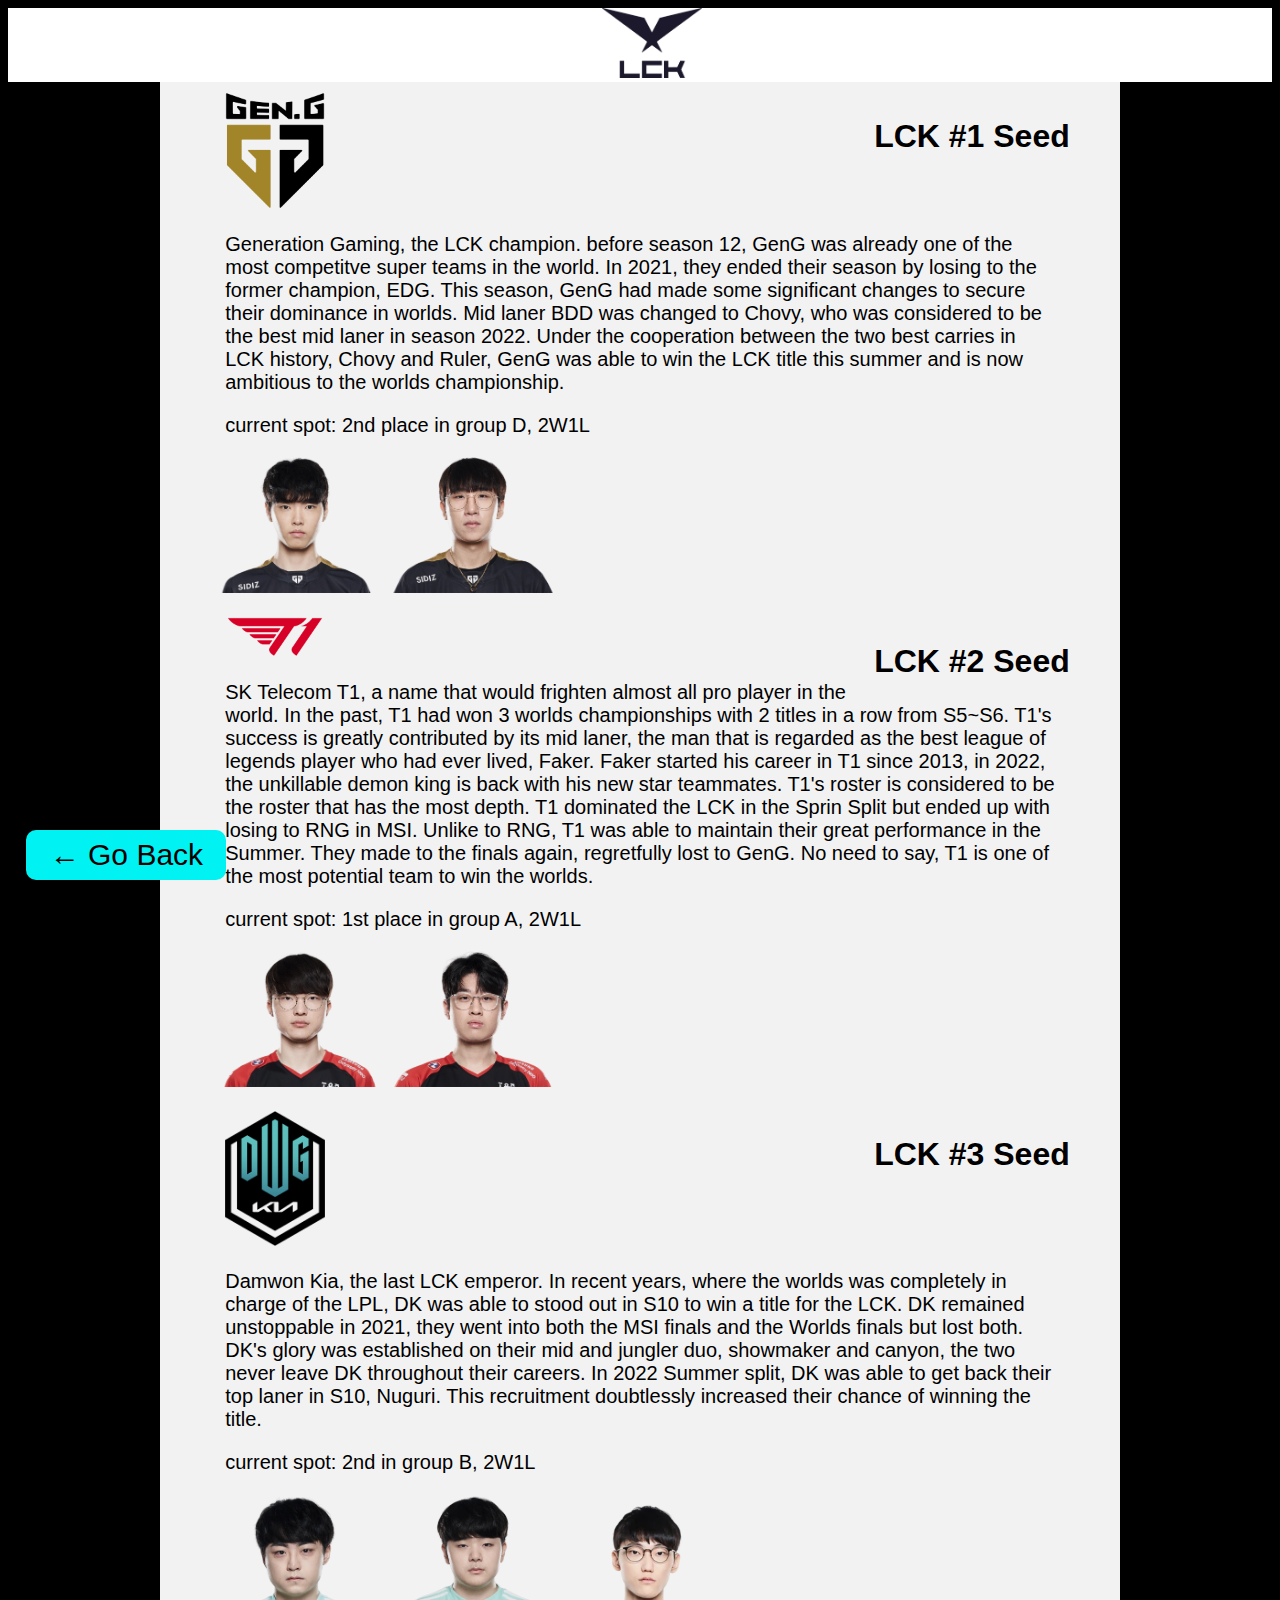
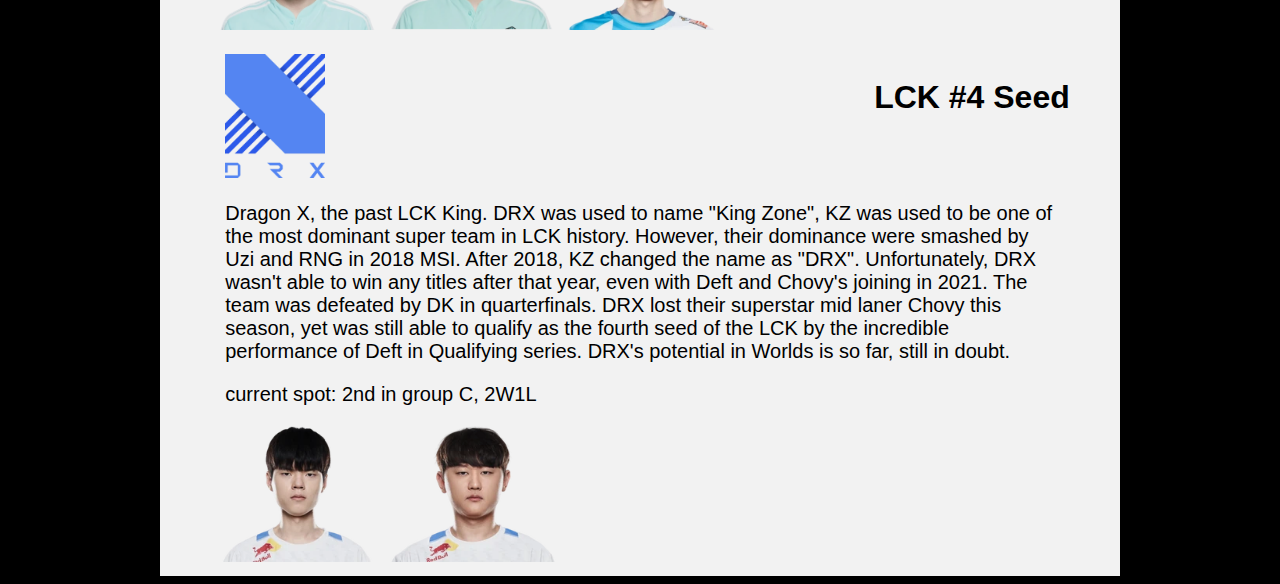
<file: LCK.html>
<!DOCTYPE html>
<html lang="en">
<head>
    <meta charset="UTF-8">
    <meta http-equiv="X-UA-Compatible" content="IE=edge">
    <meta name="viewport" content="width=device-width, initial-scale=1.0">
    <title>LCK intro</title>
    <link rel="stylesheet" href="css/LCK.css">
    <link rel="stylesheet" href="css/intro.css">
</head>
<body>
    <div class="title">
        <img src="img/LCK.webp" id="lck">
    </div>
    <div class="display-intro">
        <div class="layer">
            <div class="geng-intro">
                <h1>
                    LCK #1 Seed
                </h1>
                <img src="img/geng.png" id="geng">
                <p>
                    Generation Gaming, the LCK champion. before season 12, GenG was already one of the most competitve super teams in the world.
                    In 2021, they ended their season by losing to the former champion, EDG. This season, GenG had made some significant changes to secure their
                    dominance in worlds. Mid laner BDD was changed to Chovy, who was considered to be the best mid laner in season 2022. Under the cooperation between the
                    two best carries in LCK history, Chovy and Ruler, GenG was able to win the LCK title this summer and is now ambitious to the worlds championship.
                </p>
                <p>
                    current spot: 2nd place in group D, 2W1L
                </p>
                <div class="intro-images">
                    <img src="img/chovy.webp" id="chovy">
                    <img src="img/ruler.webp" id="ruler">

                </div>
            </div>
            <div class="t1-intro">
                <h1>
                    LCK #2 Seed
                </h1>
                <img src="img/T1.png" id="t1">
                <p>
                    SK Telecom T1, a name that would frighten almost all pro player in the world. In the past, T1 had won 3 worlds championships
                    with 2 titles in a row from S5~S6. T1's success is greatly contributed by its mid laner, the man that is regarded as the best league of legends player who had ever lived, Faker.
                    Faker started his career in T1 since 2013, in 2022, the unkillable demon king is back with his new star teammates. T1's roster is considered to be the roster that has the most depth.
                    T1 dominated the LCK in the Sprin Split but ended up with losing to RNG in MSI. Unlike to RNG, T1 was able to maintain their great performance in the Summer. They made to the finals again,
                    regretfully lost to GenG. No need to say, T1 is one of the most potential team to win the worlds.
                </p>
                <p>
                    current spot: 1st place in group A, 2W1L
                </p>
                <div class="intro-images">
                    <img src="img/faker.webp" id="faker">
                    <img src="img/zeus.webp" id="zeus">
                </div>
            </div>
            <div class="dk-intro">
                <h1>
                    LCK #3 Seed
                </h1>
                <img src="img/dk.png" id="dk">
                <p>
                   Damwon Kia, the last LCK emperor. In recent years, where the worlds was completely in charge of the LPL, DK was able to stood out in S10 to win a title for the LCK.
                   DK remained unstoppable in 2021, they went into both the MSI finals and the Worlds finals but lost both. DK's glory was established on their mid and jungler duo, showmaker and
                   canyon, the two never leave DK throughout their careers. In 2022 Summer split, DK was able to get back their top laner in S10, Nuguri. This recruitment doubtlessly increased their chance
                   of winning the title.
                </p>
                <p>
                    current spot: 2nd in group B, 2W1L
                </p>
                <div class="intro-images">
                    <img src="img/showmaker.webp" id="showmaker">
                    <img src="img/canyon.webp" id="canyon">
                    <img src="img/nuguri.webp" id="nuguri">

                </div>
            </div>
            <div class="drx-intro">
                <h1>
                    LCK #4 Seed
                </h1>
                <img src="img/drxwebp.webp" id="drx">
                <p>
                    Dragon X, the past LCK King. DRX was used to name "King Zone", KZ was used to be one of the most dominant super team in LCK history. However, their dominance were smashed by
                    Uzi and RNG in 2018 MSI. After 2018, KZ changed the name as "DRX". Unfortunately, DRX wasn't able to win any titles after that year, even with Deft and Chovy's joining in 2021.
                    The team was defeated by DK in quarterfinals. DRX lost their superstar mid laner Chovy this season, yet was still able to qualify as the fourth seed of the LCK by the incredible performance
                    of Deft in Qualifying series. DRX's potential in Worlds is so far, still in doubt.
                </p>
                <p>
                    current spot: 2nd in group C, 2W1L
                </p>
                <div class="intro-images">
                    <img src="img/deft.webp" id="deft">
                    <img src="img/pyosik.webp" id="pyosik">
                </div>
            </div>
            <div class="back">
                <input type="button" id="back" value="← Go Back" onclick="location.href='index.html'">
            </div>
        </div>
    </div> 
</body>
</html>
</file>
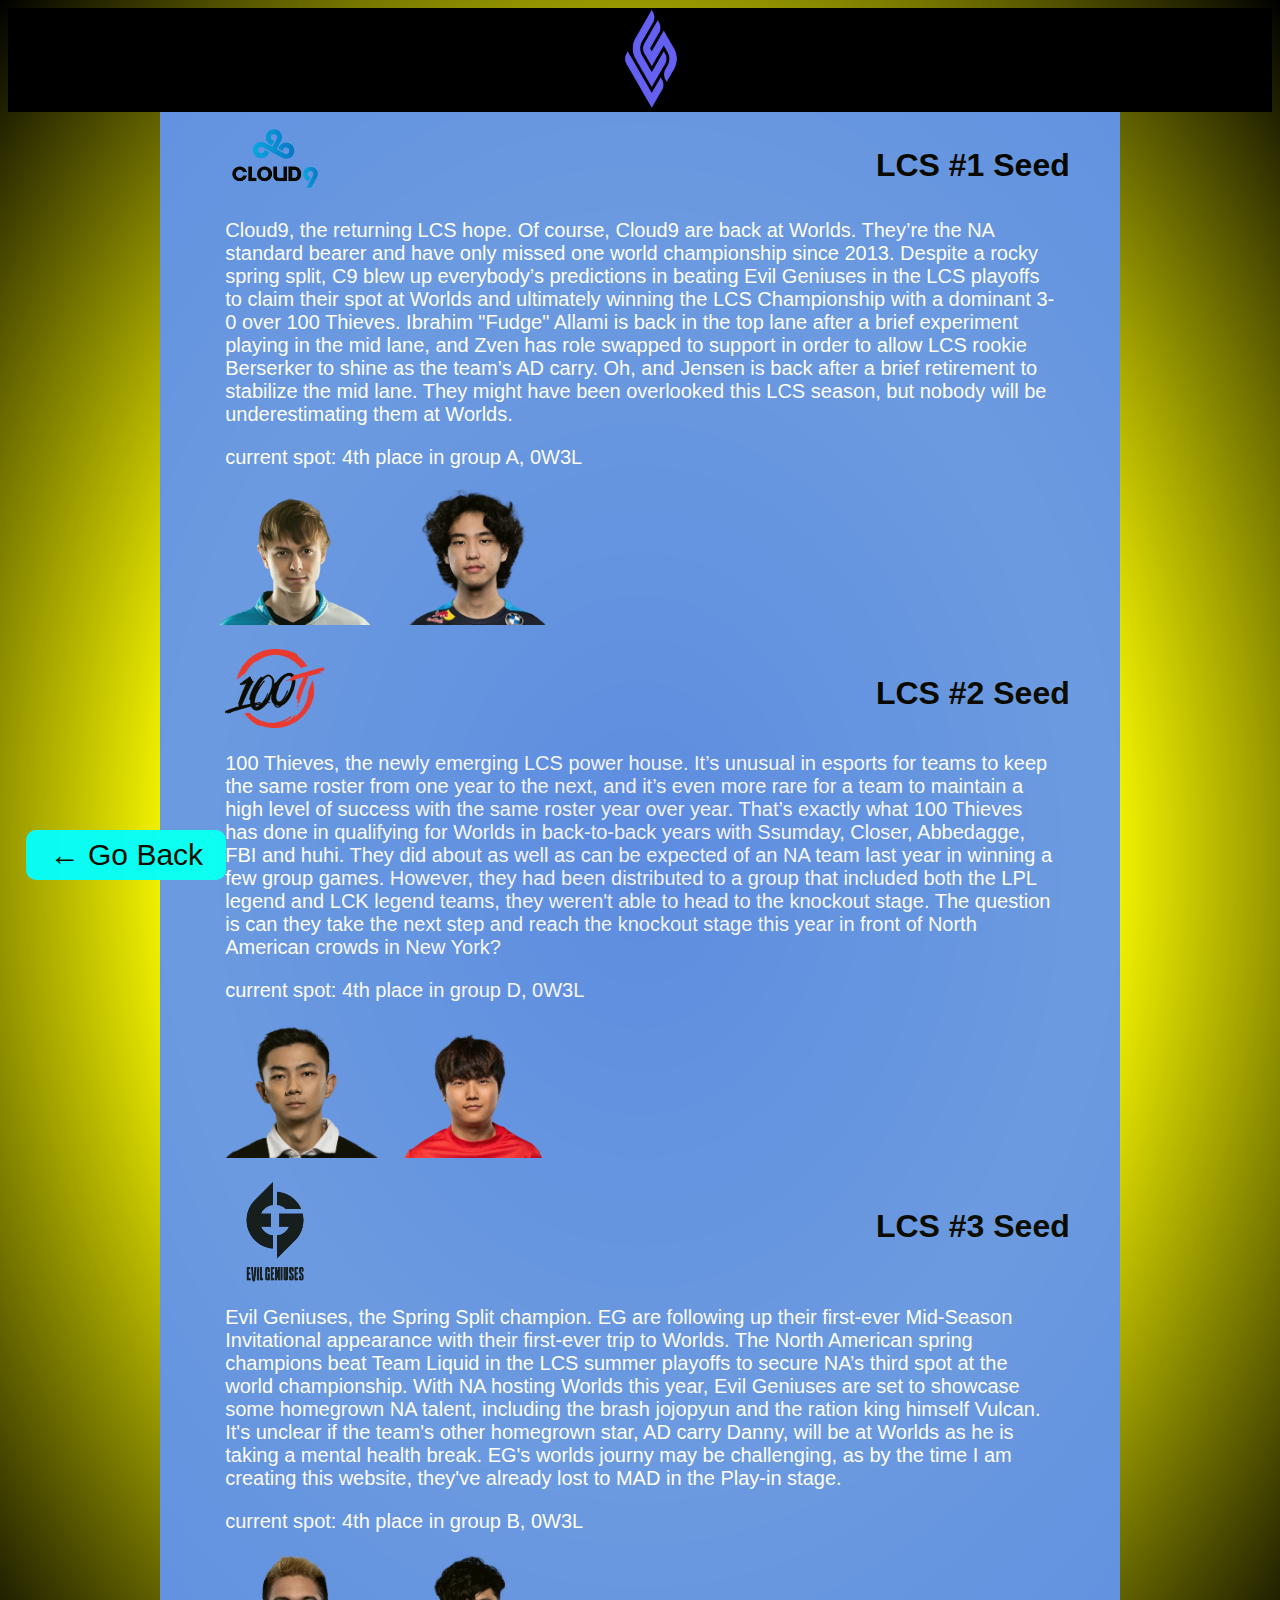
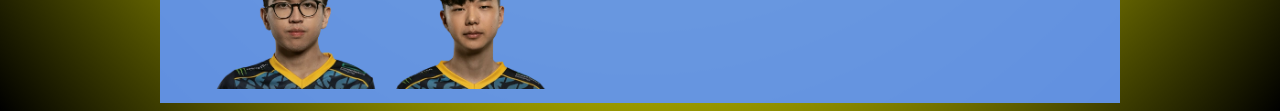
<file: LCS.html>
<!DOCTYPE html>
<html lang="en">
<head>
    <meta charset="UTF-8">
    <meta http-equiv="X-UA-Compatible" content="IE=edge">
    <meta name="viewport" content="width=device-width, initial-scale=1.0">
    <title>LCS intro</title>
    <link rel="stylesheet" href="css/LCS.css">
    <link rel="stylesheet" href="css/intro.css">
</head>
<body>
    <div class="title">
        <img src="img/lcs.webp" id="lcs">
    </div>
    <div class="display-intro">
        <div class="layer">
            <div class="c9-intro">
                <h1>
                    LCS #1 Seed
                </h1>
                <img src="img/Cloud-9.png" id="c9">
                <p>
                    Cloud9, the returning LCS hope.
                    Of course, Cloud9 are back at Worlds. They’re the NA standard bearer and have only missed one world championship since 2013. Despite a rocky spring split, C9 blew up everybody’s predictions in beating Evil Geniuses in the 
                    LCS playoffs to claim their spot at Worlds and ultimately winning the LCS Championship with a dominant 3-0 over 100 Thieves. Ibrahim "Fudge" Allami is back in the top lane after a brief experiment playing in the mid lane, 
                    and Zven has role swapped to support in order to allow LCS rookie Berserker to shine as the team’s AD carry. Oh, and Jensen is back after a brief retirement to stabilize 
                    the mid lane. They might have been overlooked this LCS season, but nobody will be underestimating them at Worlds.
                </p>
                <p>
                    current spot: 4th place in group A, 0W3L
                </p>
                <div class="intro-images">
                    <img src="img/Jensen.webp" id="jensen">
                    <img src="img/berserker.webp" id="berserker">

                </div>
            </div>
            <div class="hundt-intro">
                <h1>
                    LCS #2 Seed
                </h1>
                <img src="img/hundredT.png" id="hundt">
                <p>
                    100 Thieves, the newly emerging LCS power house.
                    It’s unusual in esports for teams to keep the same roster from one year to the next, and it’s even more rare for a team to maintain a high level of success with the same roster year over year. That’s exactly what 100 Thieves 
                    has done in qualifying for Worlds in back-to-back years with Ssumday, Closer, Abbedagge, FBI and huhi. They did about as well as can be expected of an 
                    NA team last year in winning a few group games. However, they had been distributed to a group that included both the LPL legend and LCK legend teams, they weren't able to head to the knockout stage.
                    The question is can they take the next step and reach the knockout stage this year in front of North American crowds in New York?
                </p>
                <p>
                    current spot: 4th place in group D, 0W3L
                </p>
                <div class="intro-images">
                    <img src="img/fbi.webp" id="fbi">
                    <img src="img/ssumday.webp" id="ssumday">
                </div>
            </div>
            <div class="eg-intro">
                <h1>
                    LCS #3 Seed
                </h1>
                <img src="img/eg.webp" id="eg">
                <p>
                    Evil Geniuses, the Spring Split champion.
                    EG are following up their first-ever Mid-Season Invitational appearance with their first-ever trip to Worlds. The North American spring champions beat Team Liquid in the LCS summer playoffs to secure NA’s third spot at the world 
                    championship. With NA hosting Worlds this year, Evil Geniuses are set to showcase some homegrown NA talent, including the brash jojopyun and the ration king himself Vulcan. It's unclear if 
                    the team's other homegrown star, AD carry Danny, will be at Worlds as he is taking a mental health break. EG's worlds journy may be challenging, as by the time I am creating this website, they've already lost to MAD in the Play-in stage.
                </p>
                <p>
                    current spot: 4th place in group B, 0W3L
                </p>
                <div class="intro-images">
                    <img src="img/danny.webp" id="danny">
                    <img src="img/jojoyun.webp" id="jojoyun">

                </div>
            </div>
            <div class="back">
                <input type="button" id="back" value="← Go Back" onclick="location.href='index.html'">
            </div>
    </div>
</body>
</html>
</file>
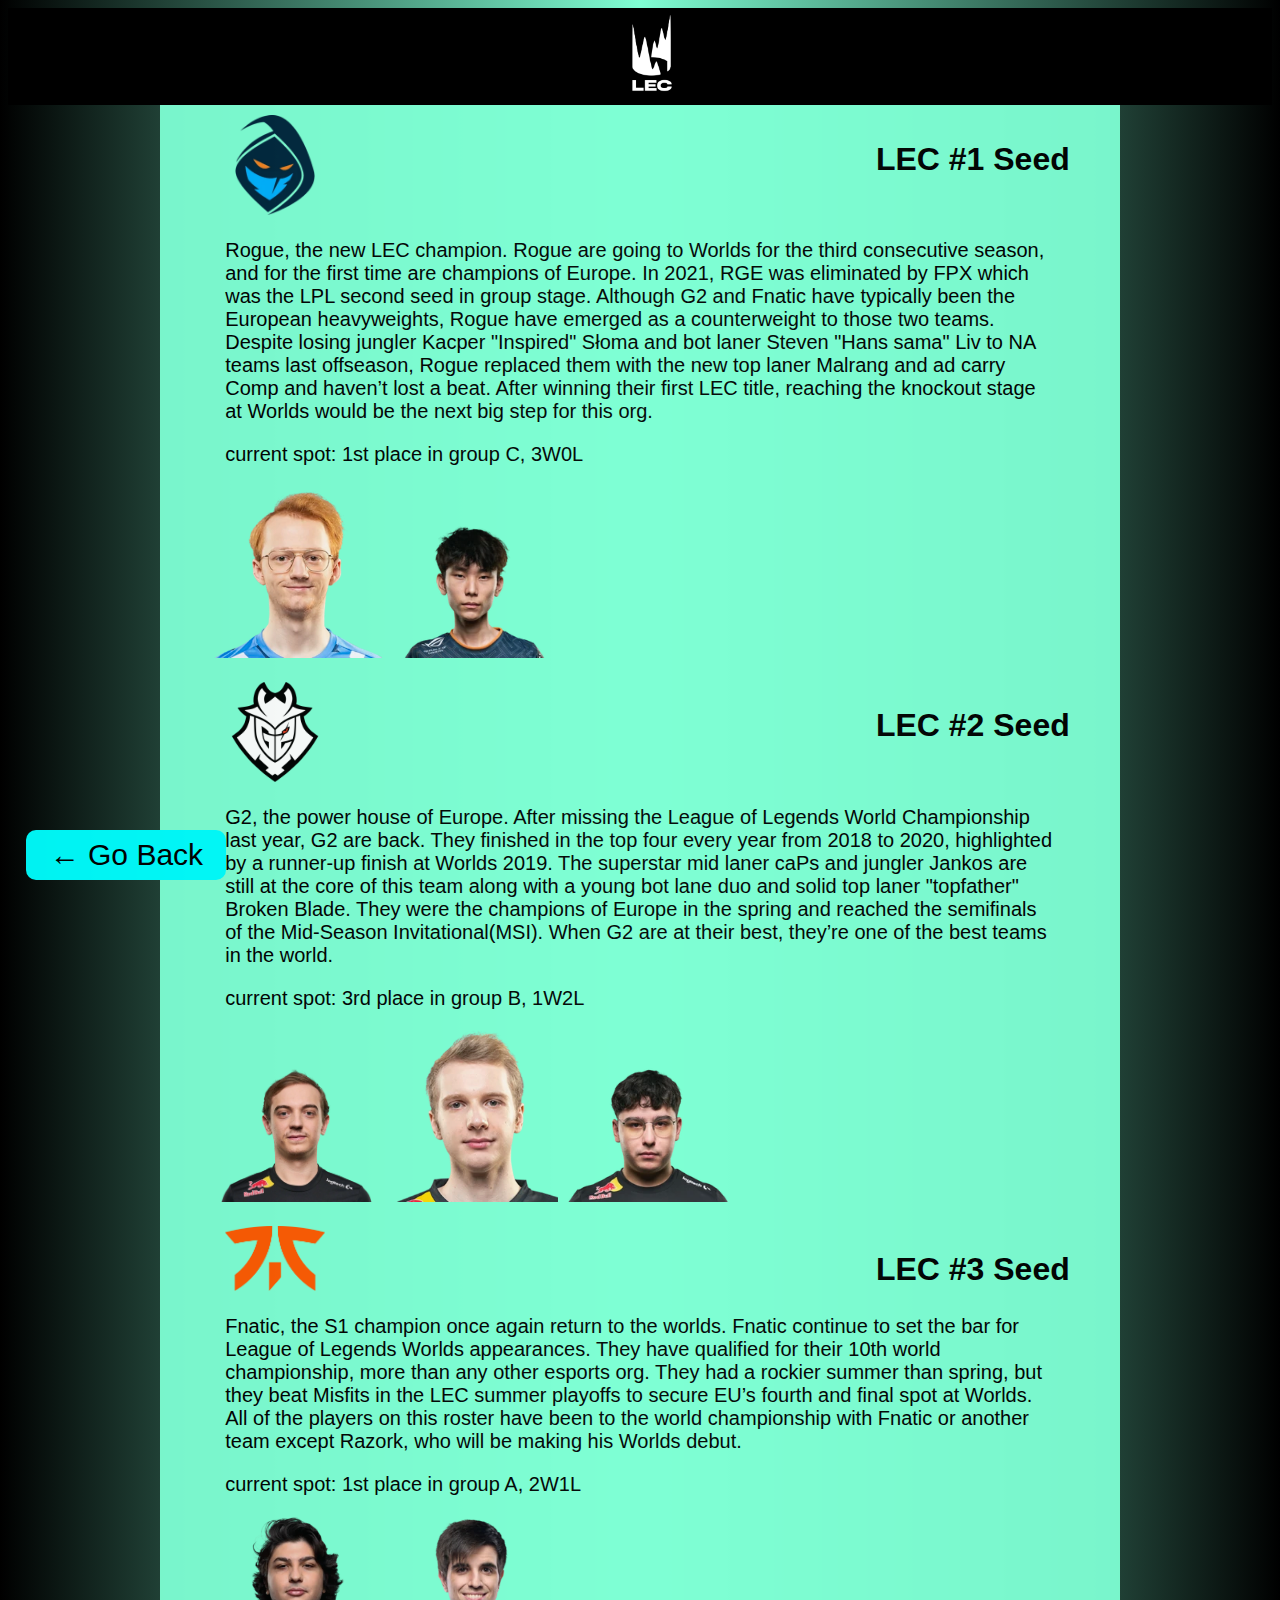
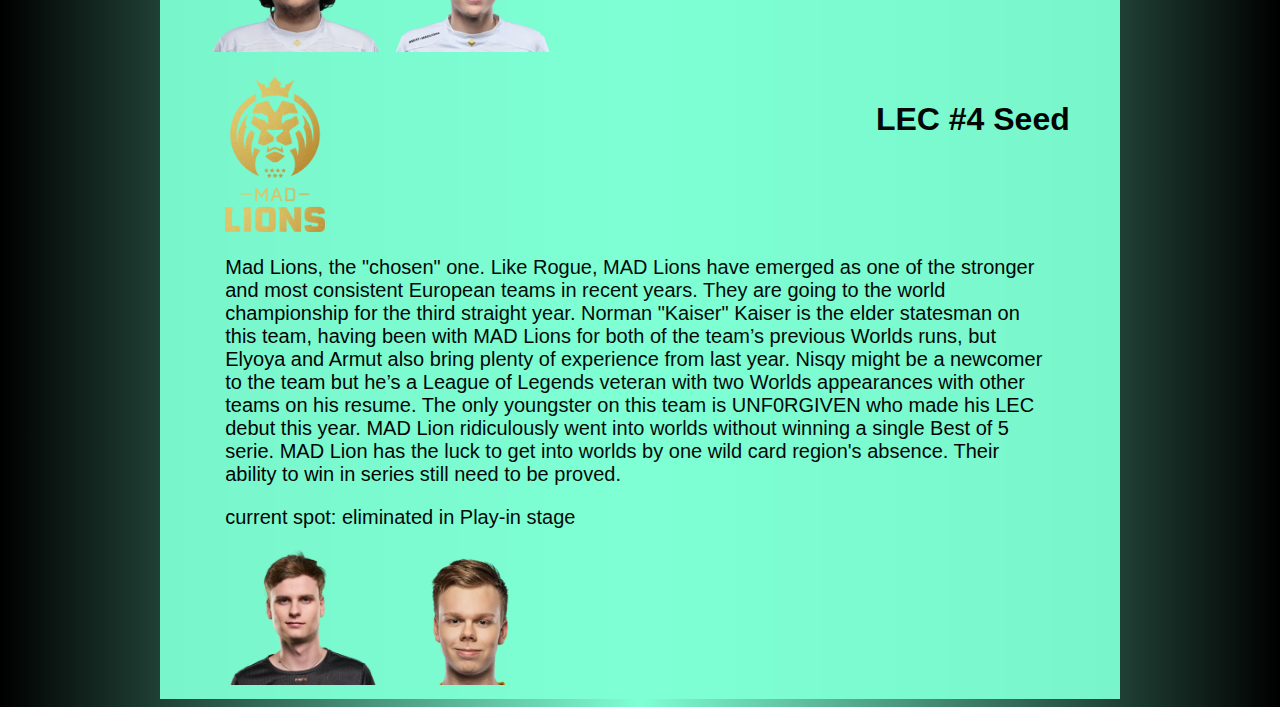
<file: LEC.html>
<!DOCTYPE html>
<html lang="en">
<head>
    <meta charset="UTF-8">
    <meta http-equiv="X-UA-Compatible" content="IE=edge">
    <meta name="viewport" content="width=device-width, initial-scale=1.0">
    <title>LEC intro</title>
    <link rel="stylesheet" href="css/LEC.css">
    <link rel="stylesheet" href="css/intro.css">
</head>
<body>
    <div class="title">
        <img src="img/LEC.png" id="lec">
    </div>
    <div class="display-intro">
        <div class="layer">
            <div class="rge-intro">
                <h1>
                    LEC #1 Seed
                </h1>
                <img src="img/rge.webp" id="rge">
                <p>
                    Rogue, the new LEC champion.
                    Rogue are going to Worlds for the third consecutive season, and for the first time are champions of Europe.  In 2021, RGE was eliminated by FPX which was the LPL second seed in group stage.
                    Although G2 and Fnatic have typically been the European heavyweights, 
                    Rogue have emerged as a counterweight to those two teams. Despite losing jungler Kacper "Inspired" Słoma and bot laner Steven "Hans sama" Liv to NA teams last offseason, Rogue 
                    replaced them with the new top laner Malrang and ad carry Comp and haven’t lost a beat. After winning their first LEC title, reaching the knockout stage 
                    at Worlds would be the next big step for this org.
                </p>
                <p>
                    current spot: 1st place in group C, 3W0L
                </p>
                <div class="intro-images">
                    <img src="img/larrssen.webp" id="larssen">
                    <img src="img/malrang.webp" id="malrang">

                </div>
            </div>
            <div class="g2-intro">
                <h1>
                    LEC #2 Seed
                </h1>
                <img src="img/G2.webp" id="g2">
                <p>
                    G2, the power house of Europe. After missing the League of Legends World Championship last year, G2 are back. They finished in the top four every year from 2018 to 2020, highlighted by a runner-up finish at Worlds 2019. 
                    The superstar mid laner caPs and jungler Jankos are still at the core of this team along with a young bot lane duo and solid top laner "topfather" Broken Blade. They were the champions of 
                    Europe in the spring and reached the semifinals of the Mid-Season Invitational(MSI). When G2 are at their best, they’re one of the best teams in the world.
                </p>
                <p>
                    current spot: 3rd place in group B, 1W2L
                </p>
                <div class="intro-images">
                    <img src="img/cpas.webp" id="cpas">
                    <img src="img/jankos.webp" id="jankos">
                    <img src="img/bb.webp" id="brokenblade">
                </div>
            </div>
            <div class="fnc-intro">
                <h1>
                    LEC #3 Seed
                </h1>
                <img src="img/FNC.png" id="mad">
                <p>
                    Fnatic, the S1 champion once again return to the worlds.
                    Fnatic continue to set the bar for League of Legends Worlds appearances. They have qualified for their 10th world championship, more than any other esports org. They had a rockier summer than spring, but they beat Misfits in 
                    the LEC summer playoffs to secure EU’s fourth and final spot at Worlds. All of the players on this roster have been to the world championship with Fnatic or another team except Razork, who will be making his Worlds debut.
                </p>
                <p>
                    current spot: 1st place in group A, 2W1L
                </p>
                <div class="intro-images">
                    <img src="img/armut.webp" id="armut">
                    <img src="img/eloya.webp" id="eloya">

                </div>
            </div>
            <div class="mad-intro">
                <h1>
                    LEC #4 Seed
                </h1>
                <img src="img/mad.webp" id="fnc">
                <p>
                    Mad Lions, the "chosen" one.
                    Like Rogue, MAD Lions have emerged as one of the stronger and most consistent European teams in recent years. They are going to the world championship for the third straight year. Norman "Kaiser" Kaiser is the elder statesman 
                    on this team, having been with MAD Lions for both of the team’s previous Worlds runs, but Elyoya and Armut also bring plenty of experience from last year. Nisqy might 
                    be a newcomer to the team but he’s a League of Legends veteran with two Worlds appearances with other teams on his resume. The only youngster on this team is UNF0RGIVEN who made his LEC debut this year.
                    MAD Lion ridiculously went into worlds without winning a single Best of 5 serie. MAD Lion has the luck to get into worlds by one wild card region's absence.
                    Their ability to win in series still need to be proved.
                </p>
                <p>
                    current spot: eliminated in Play-in stage
                </p>
                <div class="intro-images">
                    <img src="img/upset.webp" id="upset">
                    <img src="img/wunder.webp" id="wunder">
                </div>
            </div>
            <div class="back">
                <input type="button" id="back" value="← Go Back" onclick="location.href='index.html'">
            </div>
        </div>
    </div> 
</body>
</html>
</file>
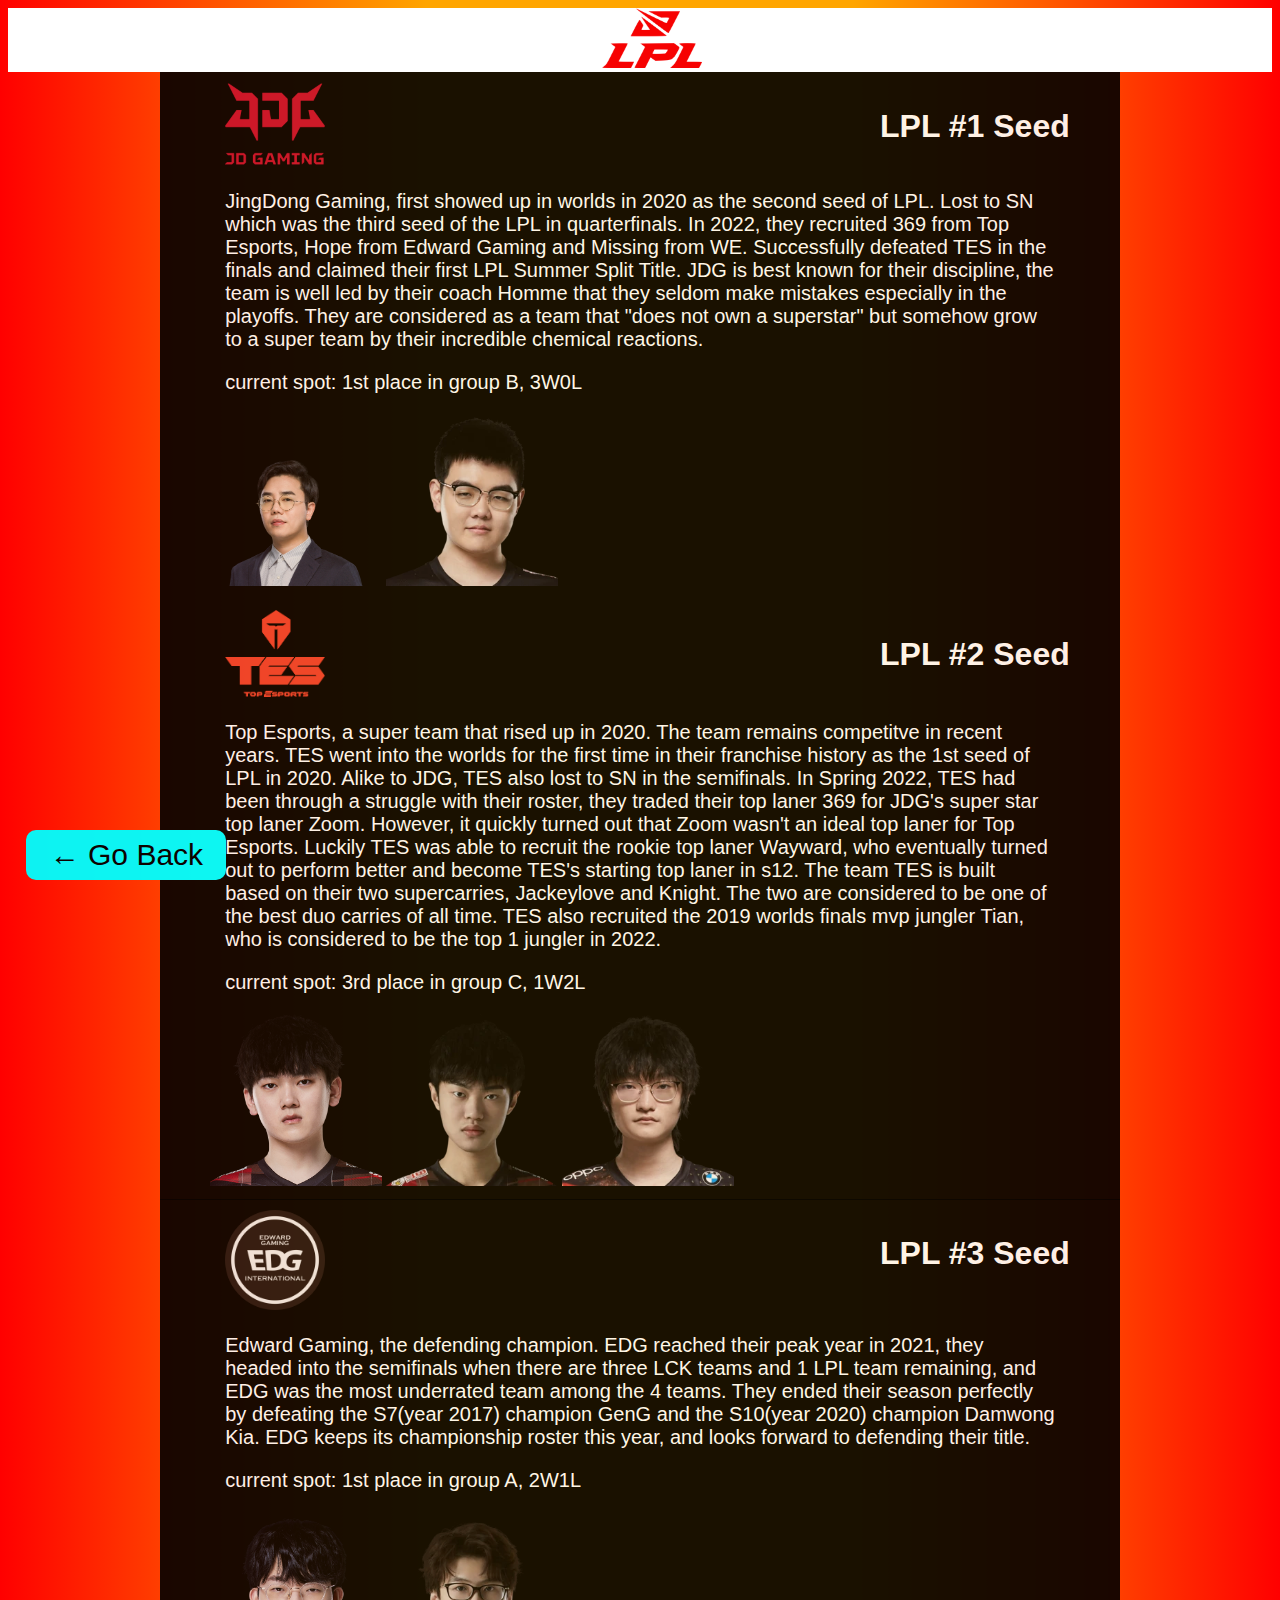
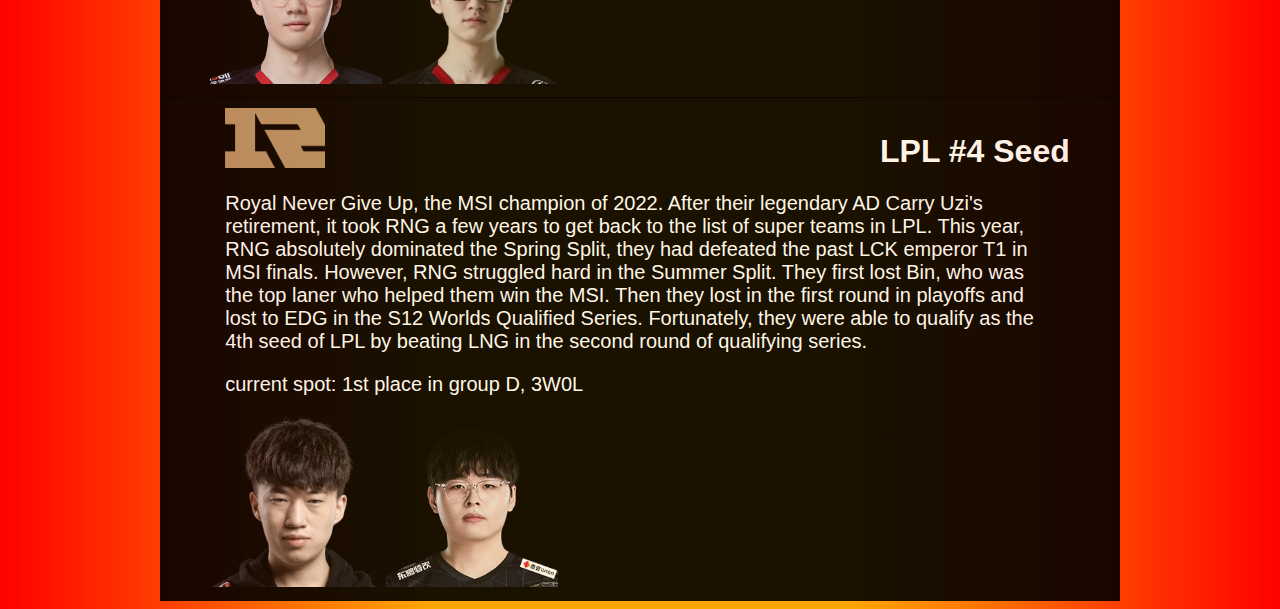
<file: LPL.html>
<!DOCTYPE html>
<html lang="en">
<head>
    <meta charset="UTF-8">
    <meta http-equiv="X-UA-Compatible" content="IE=edge">
    <meta name="viewport" content="width=device-width, initial-scale=1.0">
    <title>LPL intro</title>
    <link rel="stylesheet" href="css/LPL.css">
    <link rel="stylesheet" href="css/intro.css">
</head>
<body>
    <div class="title">
        <img src="img/lpl.png" id="lpl">
    </div>
    <div class="display-intro">
        <div class="layer">
            <div class="jdg-intro">
                <h1>
                    LPL #1 Seed
                </h1>
                <img src="img/jdg.png" id="jdg">
                <p>
                    JingDong Gaming, first showed up in worlds in 2020 as the second seed of LPL. Lost to SN which was the third seed of the LPL in quarterfinals.
                    In 2022, they recruited 369 from Top Esports, Hope from Edward Gaming and Missing from WE. Successfully defeated TES in the finals and claimed their first LPL Summer Split Title.
                    JDG is best known for their discipline, the team is well led by their coach Homme that they seldom make mistakes especially in the playoffs.
                    They are considered as a team that "does not own a superstar" but somehow grow to a super team by their incredible chemical reactions.
                </p>
                <p>
                    current spot: 1st place in group B, 3W0L
                </p>
                <div class="intro-images">
                    <img src="img/JDG_Homme.webp" id="homme">
                    <img src="img/369.webp" id="369">

                </div>
            </div>
            <div class="tes-intro">
                <h1>
                    LPL #2 Seed
                </h1>
                <img src="img/tes.png" id="tes">
                <p>
                    Top Esports, a super team that rised up in 2020. The team remains competitve in recent years. 
                    TES went into the worlds for the first time in their franchise history as the 1st seed of LPL in 2020. Alike to JDG, TES also lost to SN in the semifinals.
                    In Spring 2022, TES had been through a struggle with their roster, they traded their top laner 369 for JDG's super star top laner Zoom. However, it quickly turned out that Zoom wasn't an ideal top laner for Top Esports.
                    Luckily TES was able to recruit the rookie top laner Wayward, who eventually turned out to perform better and become TES's starting top laner in s12.
                    The team TES is built based on their two supercarries, Jackeylove and Knight. The two are considered to be one of the best duo carries of all time.
                    TES also recruited the 2019 worlds finals mvp jungler Tian, who is considered to be the top 1 jungler in 2022.
                </p>
                <p>
                    current spot: 3rd place in group C, 1W2L
                </p>
                <div class="intro-images">
                    <img src="img/jackeylove.png" id="jackeylove">
                    <img src="img/knight.webp" id="knight">
                    <img src="img/Tian.webp" id="tian">
                </div>
            </div>
            <div class="edg-intro">
                <h1>
                    LPL #3 Seed
                </h1>
                <img src="img/edg.png" id="edg">
                <p>
                    Edward Gaming, the defending champion. EDG reached their peak year in 2021, they headed into the semifinals
                    when there are three LCK teams and 1 LPL team remaining, and EDG was the most underrated team among the 4 teams.
                    They ended their season perfectly by defeating the S7(year 2017) champion GenG and the S10(year 2020) champion Damwong Kia.
                    EDG keeps its championship roster this year, and looks forward to defending their title. 
                </p>
                <p>
                    current spot: 1st place in group A, 2W1L
                </p>
                <div class="intro-images">
                    <img src="img/viper.png" id="viper">
                    <img src="img/meiko.webp" id="meiko">

                </div>
            </div>
            <div class="rng-intro">
                <h1>
                    LPL #4 Seed
                </h1>
                <img src="img/rng.png" id="rng">
                <p>
                    Royal Never Give Up, the MSI champion of 2022. After their legendary AD Carry Uzi's retirement, it took RNG a few years to get back to the list of super teams in LPL.
                    This year, RNG absolutely dominated the Spring Split, they had defeated the past LCK emperor T1 in MSI finals. However, RNG struggled hard in the Summer Split.
                    They first lost Bin, who was the top laner who helped them win the MSI. Then they lost in the first round in playoffs and 
                    lost to EDG in the S12 Worlds Qualified Series. Fortunately, they were able to qualify as the 4th seed of LPL 
                    by beating LNG in the second round of qualifying series. 
                </p>
                <p>
                    current spot: 1st place in group D, 3W0L
                </p>
                <div class="intro-images">
                    <img src="img/xiaohu.webp" id="xiaohu">
                    <img src="img/breathe.webp" id="breathe">
                </div>
            </div>
            <div class="back">
                <input type="button" id="back" value="← Go Back" onclick="location.href='index.html'">
            </div>
        </div>
    </div>
</body>
</html>
</file>
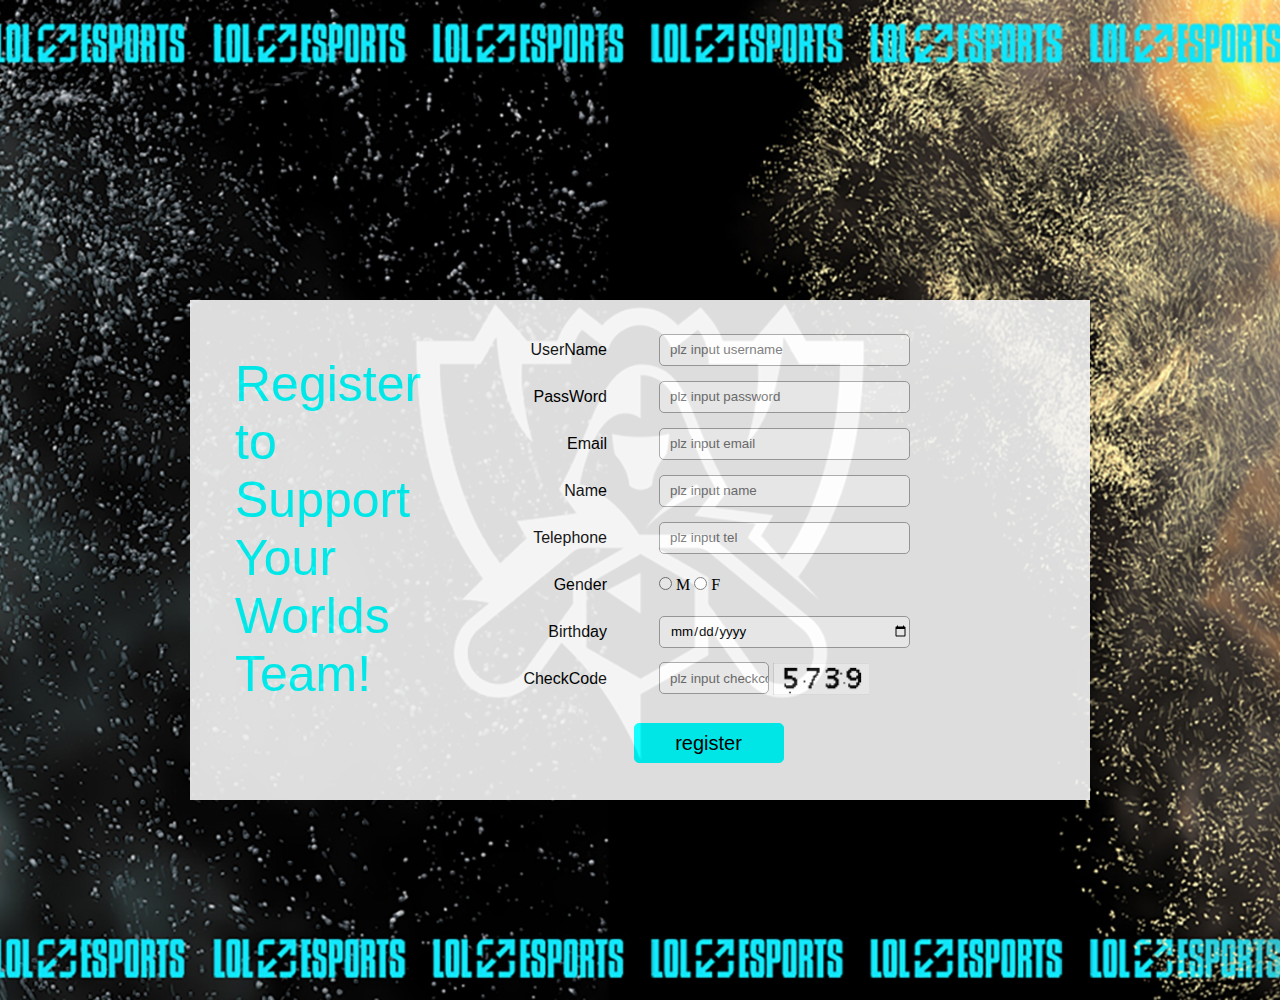
<file: register.html>
<!DOCTYPE html>
<html lang="en">
<head>
    <meta charset="UTF-8">
    <meta http-equiv="X-UA-Compatible" content="IE=edge">
    <meta name="viewport" content="width=device-width, initial-scale=1.0">
    <title>Register</title>
    <link rel="stylesheet" href="css/register.css">
</head>
<body>
    <div class="bg">
        <div class="container">
            <div class="title">
                <p>Register to Support Your Worlds Team!</p>
            </div>
            <div class="form-1">
                <form action="#" method="GET">
                    <table>
                        <tr>
                            <td class="td_left"><label for="username">UserName</label></td>
                            <td class="td_right"><input type="text" name="username" id="username" placeholder="plz input username"></td>
                        </tr>

                        <tr>
                            <td class="td_left"><label for="password">PassWord</label></td>
                            <td class="td_right"><input type="password" name="password" id="password" placeholder="plz input password"></td>
                        </tr>

                        <tr>
                            <td class="td_left"><label for="email">Email</label></td>
                            <td class="td_right"><input type="email" name="email" id="email" placeholder="plz input email"></td>
                        </tr>

                        <tr>
                            <td class="td_left"><label for="name">Name</label></td>
                            <td class="td_right"><input type="text" name="name" id="name" placeholder="plz input name"></td>
                        </tr>

                        <tr>
                            <td class="td_left"><label for="tel">Telephone</label></td>
                            <td class="td_right"><input type="text" name="tel" id="tel" placeholder="plz input tel"></td>
                        </tr>

                        <tr>
                            <td class="td_left"><label>Gender</label></td>
                            <td class="td_right">
                                <input type="radio" name="gender" value="male"> M
                                <input type="radio" name="gender" value="female"> F
                            </td>
                        </tr>

                        <tr>
                            <td class="td_left"><label for="birthday">Birthday</label></td>
                            <td class="td_right"><input type="date" name="birthday" id="birthday" placeholder="plz input birthday"></td>
                        </tr>

                        <tr>
                            <td class="td_left"><label for="checkcode" >CheckCode</label></td>
                            <td class="td_right"><input type="text" name="checkcode" id="checkcode" placeholder="plz input checkcode">
                                <img id="img_check" src="img/checkcode.png">
                            </td>
                        </tr>

                        <tr>
                            <td colspan="2" align="center">
                                
                                <input type="button" id="btn_sub" value="register" onclick="location.href='index.html'">
                            </td>
                        </tr>
                    </table>
                </form>
            </div>
        </div>
    </div>
</body>
</html>
</file>
<file: css/LCK.css>
body{   
    background-color: black;
}

div>h1{
    font-family: Impact, Haettenschweiler, 'Arial Narrow Bold', sans-serif;
    color:black;
    margin-left:15px;
    float:right;
    transform:translateY(10%);
}

div>p{
    color:black;
    font-family: Impact, Haettenschweiler, 'Arial Narrow Bold', sans-serif;
    font-size:20px;
    text-align: left;
    margin-left:15px;
    margin-right:15px;
}

.geng-intro,.t1-intro,.dk-intro,.drx-intro{
    border-bottom: 10px solid white;
    border-right: 50px solid white;
    border-left: 50px solid white;
    background-color: white;
    width:85%;
    height:70%;
    margin-left:auto;
    margin-right:auto;
    padding-top:10px;
}

.title{
    width:100%;
    background-color: white;
}
</file>
<file: css/intro.css>
#jdg,#tes,#edg,#rng,#t1,#dk,#geng,#drx,#mad,#fnc,#g2,#rge,#c9, #hundt, #eg{
    width:100px;
    height:70px,70px,90px,60px;
    position:relative;
    top:0;
    margin-left:0;
    padding-left:15px;
}

.layer{
    width:80%;
    margin-left:auto;
    margin-right:auto;
    opacity:0.95;
}

.intro-images>img{
    width:20%;
    margin-left:auto;
    margin-right:auto;
}

#lpl,#lck,#lec,#lcs{
    width:100px;
    height:60px,60px,70px,60px;
    margin-left:47%;
    margin-right:auto;
}

.back{
    width:100%;
    height:50px;
    position:fixed;
    bottom:0;
    margin:20px;
    z-index:3;
}

#back{
    background-color:aqua;
    border-radius: 10px;
    border:0;
    color:black;
    width:200px;
    height:50px;
    font-family: Impact, Haettenschweiler, 'Arial Narrow Bold', sans-serif;
    font-size:30px;
    margin-left:-10%;
    text-align:center;
}

#back:hover{
    background-color:navy;
    color:white;
    font-weight:bold;
}
</file>
<file: css/LCS.css>
body{   
    background-image: radial-gradient(black,yellow,black);
}

div>h1{
    font-family: Impact, Haettenschweiler, 'Arial Narrow Bold', sans-serif;
    color:black;
    margin-left:15px;
    float:right;
    transform:translateY(10%);
}

div>p{
    color:white;
    font-family: Impact, Haettenschweiler, 'Arial Narrow Bold', sans-serif;
    font-size:20px;
    text-align: left;
    margin-left:15px;
    margin-right:15px;
}


.c9-intro, .hundt-intro,.eg-intro{
    border-bottom: 10px solid cornflowerblue;
    border-right: 50px solid cornflowerblue;
    border-left: 50px solid cornflowerblue;
    background-color: cornflowerblue;
    width:85%;
    height:70%;
    margin-left:auto;
    margin-right:auto;
    padding-top:10px;
}


.title{
    width:100%;
    background-color: black;
}
</file>
<file: css/LEC.css>
body{   
    background-image: linear-gradient(to right,black,aquamarine,black);
}

div>h1{
    font-family: Impact, Haettenschweiler, 'Arial Narrow Bold', sans-serif;
    color:black;
    margin-left:15px;
    float:right;
    transform:translateY(10%);
}

div>p{
    color:black;
    font-family: Impact, Haettenschweiler, 'Arial Narrow Bold', sans-serif;
    font-size:20px;
    text-align: left;
    margin-left:15px;
    margin-right:15px;
}


.g2-intro,.rge-intro,.fnc-intro,.mad-intro{
    border-bottom: 10px solid aquamarine;
    border-right: 50px solid aquamarine;
    border-left: 50px solid aquamarine;
    background-color: aquamarine;
    width:85%;
    height:70%;
    margin-left:auto;
    margin-right:auto;
    padding-top:10px;
}


.title{
    width:100%;
    background-color: black;
}
</file>
<file: css/LPL.css>
body{   
    background-image: linear-gradient(to right,red,orange,orange,red);
}

div>h1{
    font-family: Impact, Haettenschweiler, 'Arial Narrow Bold', sans-serif;
    color:white;
    margin-left:15px;
    float:right;
    transform:translateY(10%);
}

div>p{
    color:white;
    font-family: Impact, Haettenschweiler, 'Arial Narrow Bold', sans-serif;
    font-size:20px;
    text-align: left;
    margin-left:15px;
    margin-right:15px;
}


.tes-intro,.rng-intro,.jdg-intro,.edg-intro{
    border-bottom: 10px solid #000000;
    border-right: 50px solid black;
    border-left: 50px solid black;
    background-color: black;
    width:85%;
    height:70%;
    margin-left:auto;
    margin-right:auto;
    padding-top:10px;
    opacity:0.95;
}




.title{
    width:100%;
    background-color: white;
}
</file>
<file: css/register.css>
*{
    margin:0px;
    padding:0px;
    box-sizing:border-box;
}

body{
    background:url(../img/worlds-s12.jpg) no-repeat center;
    padding-top:300px;
    background-size:cover;
}

/* .bg{
    
    padding-top:20%;
    background-position: center;
    background-repeat: no-repeat;
    background-size: cover;
    height:100%;
    width:100%;
} */

.container{
    background-color: whitesmoke;
    opacity:0.9;
    width:900px;
    height:500px;
    margin:auto;
    padding-top:10px;
    margin-bottom: 200px;
}

.title{
    float:left;
    margin:15px;
    width:30%;
}

.form-1{
    width:50%;
    margin:15px;
    float:left;
}


div > p{
    text-align: center top;
    font-family:Impact, Haettenschweiler, 'Arial Narrow Bold', sans-serif;
    font-size:50px;
    margin:30px;
    color:aqua;
}


.td_left{
    width: 100px;
    text-align: right;
    height: 45px;
    font-family:Impact, Haettenschweiler, 'Arial Narrow Bold', sans-serif;
}
.td_right{
    padding-left: 50px ;
}

#username,#password,#email,#name,#tel,#birthday,#checkcode{
    width: 251px;
    height: 32px;
    border: 1px solid #A6A6A6 ;
    border-radius: 5px;
    padding-left: 10px;
    font-family:Impact, Haettenschweiler, 'Arial Narrow Bold', sans-serif;
}
#checkcode{
    width: 110px;
}

#img_check{
    height: 32px;
    vertical-align: middle;
}

#btn_sub{
    width: 150px;
    height: 40px;
    margin-top:20px;
    background-color:aqua;
    border: 1px solid aqua ;
    border-radius:5px;
    font-family: Impact, Haettenschweiler, 'Arial Narrow Bold', sans-serif;
    font-size:20px;
}

#btn_sub:hover{
    background-color:navy;
    border: 1px solid navy;
    color:white;
}
</file>
